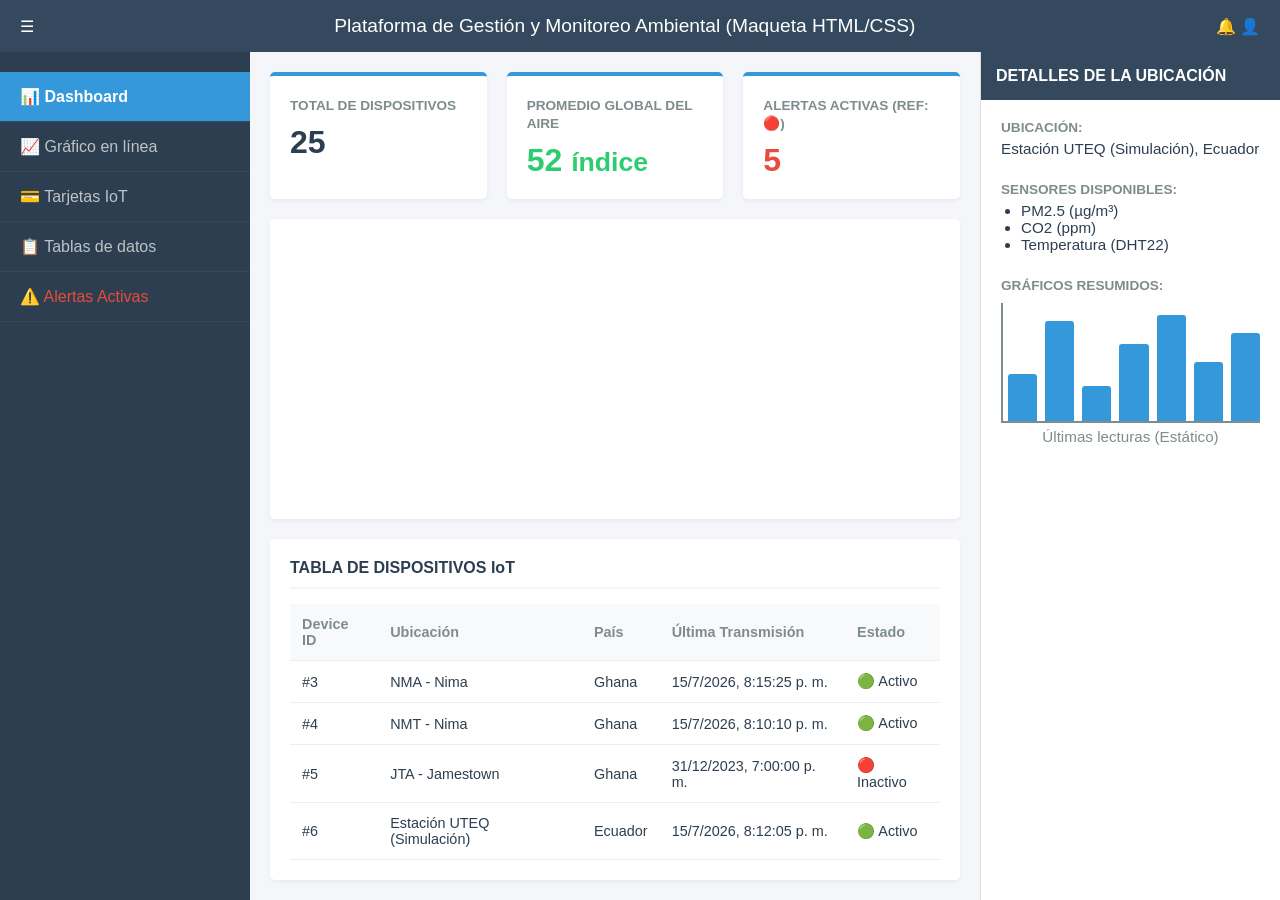
<file: index.html>
<!DOCTYPE html>
<html lang="es">
<head>
    <meta charset="UTF-8">
    <meta name="viewport" content="width=device-width, initial-scale=1.0">
    <title>Plataforma de Gestión Ambiental (Diseño Estático)</title>
    <link rel="stylesheet" href="styles.css">
</head>
<body>

    <!-- Barra de Navegación Superior -->
    <nav class="top-navbar">
        <div class="menu-icon">☰</div>
        <h2>Plataforma de Gestión y Monitoreo Ambiental (Maqueta HTML/CSS)</h2>
        <div class="user-profile">🔔 👤</div>
    </nav>

    <div class="main-layout">
        <!-- Menú Lateral -->
        <aside class="sidebar">
            <ul>
                <li class="active">📊 Dashboard</li>
                <li>📈 Gráfico en línea</li>
                <li>💳 Tarjetas IoT</li>
                <li>📋 Tablas de datos</li>
                <li class="alert-menu">⚠️ Alertas Activas</li>
            </ul>
        </aside>

        <!-- Contenido Central -->
        <main class="content">
            <!-- Tarjetas Superiores (Datos estáticos) -->
            <div class="dashboard-cards">
                <div class="card">
                    <span class="card-title">Total de Dispositivos</span>
                    <h3>25</h3>
                </div>
                <div class="card">
                    <span class="card-title">Promedio Global del Aire</span>
                    <h3 class="success-text">52 <small>índice</small></h3>
                </div>
                <div class="card">
                    <span class="card-title">Alertas Activas (Ref: 🔴)</span>
                    <h3 class="danger-text">5</h3>
                </div>
            </div>

            <!-- Contenedor del Mapa (Usando un iframe estático de Google Maps sin API Key) -->
            <div class="map-wrapper">
                <iframe 
                    src="https://www.google.com/maps/embed?pb=!1m14!1m12!1m3!1d15959.03367123689!2d-79.4635!3d-1.0286!2m3!1f0!2f0!3f0!3m2!1i1024!2i768!4f13.1!5e0!3m2!1ses!2sec!4v1700000000000!5m2!1ses!2sec" 
                    width="100%" 
                    height="100%" 
                    style="border:0; border-radius: 3px;" 
                    allowfullscreen="" 
                    loading="lazy" 
                    referrerpolicy="no-referrer-when-downgrade">
                </iframe>
            </div>

            <!-- Tabla de Dispositivos (Datos ingresados manualmente) -->
            <div class="table-wrapper">
                <h3>TABLA DE DISPOSITIVOS IoT</h3>
                <table id="device-table">
                    <thead>
                        <tr>
                            <th>Device ID</th>
                            <th>Ubicación</th>
                            <th>País</th>
                            <th>Última Transmisión</th>
                            <th>Estado</th>
                        </tr>
                    </thead>
                    <tbody>
                        <!-- Fila 1 -->
                        <tr>
                            <td>#3</td>
                            <td>NMA - Nima</td>
                            <td>Ghana</td>
                            <td>15/7/2026, 8:15:25 p. m.</td>
                            <td><span class="status green">🟢 Activo</span></td>
                        </tr>
                        <!-- Fila 2 -->
                        <tr>
                            <td>#4</td>
                            <td>NMT - Nima</td>
                            <td>Ghana</td>
                            <td>15/7/2026, 8:10:10 p. m.</td>
                            <td><span class="status green">🟢 Activo</span></td>
                        </tr>
                        <!-- Fila 3 -->
                        <tr>
                            <td>#5</td>
                            <td>JTA - Jamestown</td>
                            <td>Ghana</td>
                            <td>31/12/2023, 7:00:00 p. m.</td>
                            <td><span class="status red">🔴 Inactivo</span></td>
                        </tr>
                        <!-- Fila 4 -->
                        <tr>
                            <td>#6</td>
                            <td>Estación UTEQ (Simulación)</td>
                            <td>Ecuador</td>
                            <td>15/7/2026, 8:12:05 p. m.</td>
                            <td><span class="status green">🟢 Activo</span></td>
                        </tr>
                    </tbody>
                </table>
            </div>
        </main>

        <!-- Panel Lateral Derecho (Detalles pre-llenados) -->
        <aside class="right-panel">
            <div class="panel-header">
                <h3>DETALLES DE LA UBICACIÓN</h3>
            </div>
            <div class="panel-content">
                <div class="detail-group">
                    <h4>UBICACIÓN:</h4>
                    <p>Estación UTEQ (Simulación), Ecuador</p>
                </div>
                <div class="detail-group">
                    <h4>SENSORES DISPONIBLES:</h4>
                    <ul>
                        <li>PM2.5 (µg/m³)</li>
                        <li>CO2 (ppm)</li>
                        <li>Temperatura (DHT22)</li>
                    </ul>
                </div>
                
                <div class="detail-group">
                    <h4>GRÁFICOS RESUMIDOS:</h4>
                    <!-- Gráfico simulado con altura predefinidas en CSS -->
                    <div class="pure-css-chart-container">
                        <div class="css-bar" style="height: 40%;" title="40%"></div>
                        <div class="css-bar" style="height: 85%;" title="85%"></div>
                        <div class="css-bar" style="height: 30%;" title="30%"></div>
                        <div class="css-bar" style="height: 65%;" title="65%"></div>
                        <div class="css-bar" style="height: 90%;" title="90%"></div>
                        <div class="css-bar" style="height: 50%;" title="50%"></div>
                        <div class="css-bar" style="height: 75%;" title="75%"></div>
                    </div>
                    <p class="chart-label">Últimas lecturas (Estático)</p>
                </div>
            </div>
        </aside>
    </div>

</body>
</html>
</file>
<file: styles.css>
:root {
    --primary-color: #34495e;
    --accent-color: #3498db;
    --bg-color: #f4f6f9;
    --text-dark: #2c3e50;
    --text-light: #7f8c8d;
    --white: #ffffff;
    --success: #2ecc71;
    --danger: #e74c3c;
}

* {
    margin: 0;
    padding: 0;
    box-sizing: border-box;
    font-family: 'Segoe UI', Tahoma, Geneva, Verdana, sans-serif;
}

body {
    background-color: var(--bg-color);
    color: var(--text-dark);
    height: 100vh;
    display: flex;
    flex-direction: column;
}

/* Navbar */
.top-navbar {
    background-color: var(--primary-color);
    color: var(--white);
    padding: 15px 20px;
    display: flex;
    justify-content: space-between;
    align-items: center;
}

.top-navbar h2 { font-size: 1.2rem; font-weight: 500; }

/* Layout Principal */
.main-layout {
    display: flex;
    flex: 1;
    overflow: hidden;
}

/* Sidebar */
.sidebar {
    width: 250px;
    background-color: #2c3e50;
    color: var(--white);
    padding-top: 20px;
}

.sidebar ul { list-style: none; }

.sidebar li {
    padding: 15px 20px;
    cursor: pointer;
    border-bottom: 1px solid #34495e;
    color: #bdc3c7;
}

.sidebar li.active {
    background-color: var(--accent-color);
    color: var(--white);
    font-weight: bold;
}

.sidebar li.alert-menu { color: #e74c3c; }

/* Contenido Central */
.content {
    flex: 1;
    padding: 20px;
    overflow-y: auto;
    display: flex;
    flex-direction: column;
    gap: 20px;
}

/* Tarjetas Dashboard */
.dashboard-cards {
    display: grid;
    grid-template-columns: repeat(3, 1fr);
    gap: 20px;
}

.card {
    background-color: var(--white);
    padding: 20px;
    border-radius: 5px;
    border-top: 4px solid var(--accent-color);
    box-shadow: 0 2px 5px rgba(0,0,0,0.05);
}

.card-title {
    font-size: 0.85rem;
    color: var(--text-light);
    font-weight: bold;
    text-transform: uppercase;
}

.card h3 { font-size: 2rem; margin-top: 10px; }
.success-text { color: var(--success); }
.danger-text { color: var(--danger); }

/* Mapa */
.map-wrapper {
    height: 400px;
    background: var(--white);
    border-radius: 5px;
    padding: 5px;
    box-shadow: 0 2px 5px rgba(0,0,0,0.05);
}

#map {
    width: 100%;
    height: 100%;
    border-radius: 3px;
    background-color: #e0e0e0;
    display: flex;
    align-items: center;
    justify-content: center;
}

/* Tabla */
.table-wrapper {
    background: var(--white);
    padding: 20px;
    border-radius: 5px;
    box-shadow: 0 2px 5px rgba(0,0,0,0.05);
}

.table-wrapper h3 {
    font-size: 1rem;
    margin-bottom: 15px;
    border-bottom: 2px solid var(--bg-color);
    padding-bottom: 10px;
}

table {
    width: 100%;
    border-collapse: collapse;
}

th, td {
    padding: 12px;
    text-align: left;
    border-bottom: 1px solid #eee;
    font-size: 0.9rem;
}

th { background-color: #f8f9fa; color: var(--text-light); }
tr:hover { background-color: #f1f4f6; cursor: pointer; }

/* Panel Derecho */
.right-panel {
    width: 300px;
    background-color: var(--white);
    border-left: 1px solid #ddd;
    display: flex;
    flex-direction: column;
}

.panel-header {
    background-color: var(--primary-color);
    color: var(--white);
    padding: 15px;
}

.panel-header h3 { font-size: 1rem; }

.panel-content { padding: 20px; }
.detail-group { margin-bottom: 25px; }
.detail-group h4 { font-size: 0.85rem; color: var(--text-light); margin-bottom: 5px; }
.detail-group p, .detail-group ul { font-size: 0.95rem; }
.detail-group ul { padding-left: 20px; }

.pure-css-chart-container {
    display: flex;
    align-items: flex-end;
    gap: 8px;
    height: 120px;
    border-bottom: 2px solid var(--text-light);
    border-left: 2px solid var(--text-light);
    padding-left: 5px;
    margin-top: 10px;
}

.css-bar {
    flex: 1;
    background-color: var(--accent-color);
    border-radius: 3px 3px 0 0;
    transition: height 0.3s ease;
}

.css-bar:hover { background-color: var(--primary-color); }
.chart-label { text-align: center; font-size: 0.8rem; margin-top: 5px; color: var(--text-light); }
</file>
